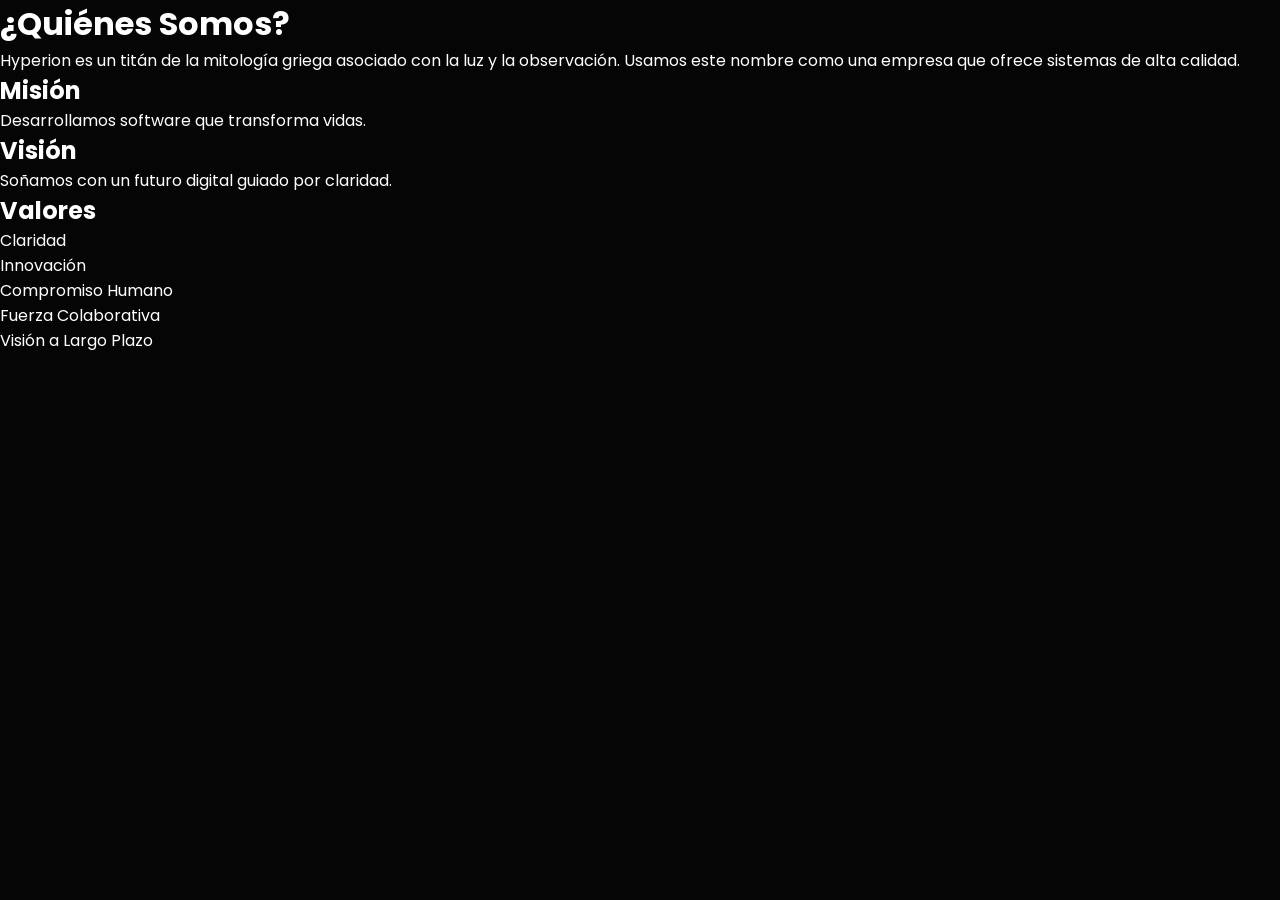
<file: about.html>
<!DOCTYPE html>
<html lang="es">
<head>
<meta charset="UTF-8">
<title>Nosotros</title>
<link rel="stylesheet" href="css/style.css">
</head>

<body>

<h1>¿Quiénes Somos?</h1>

<p>
Hyperion es un titán de la mitología griega asociado con la luz y la observación.

Usamos este nombre como una empresa que ofrece sistemas de alta calidad.
</p>

<h2>Misión</h2>

<p>
Desarrollamos software que transforma vidas.
</p>

<h2>Visión</h2>

<p>
Soñamos con un futuro digital guiado por claridad.
</p>

<h2>Valores</h2>

<ul>
<li>Claridad</li>
<li>Innovación</li>
<li>Compromiso Humano</li>
<li>Fuerza Colaborativa</li>
<li>Visión a Largo Plazo</li>
</ul>

</body>
</html>
</file>
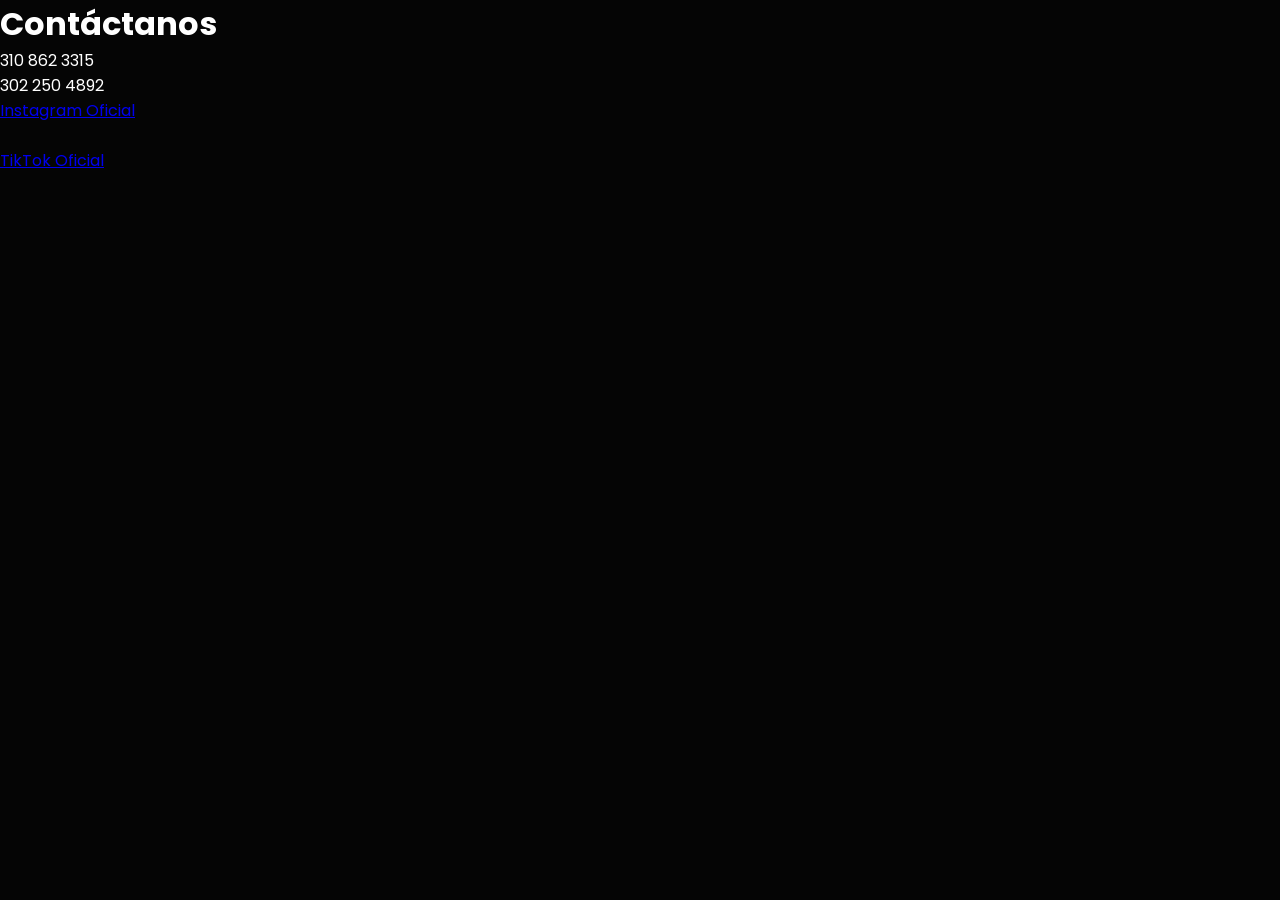
<file: contact.html>
<!DOCTYPE html>
<html lang="es">
<head>
<meta charset="UTF-8">
<title>Contacto</title>
<link rel="stylesheet" href="css/style.css">
</head>

<body>

<h1>Contáctanos</h1>

<p>310 862 3315</p>

<p>302 250 4892</p>

<a href="#">
Instagram Oficial
</a>

<br><br>

<a href="#">
TikTok Oficial
</a>

</body>
</html>
</file>
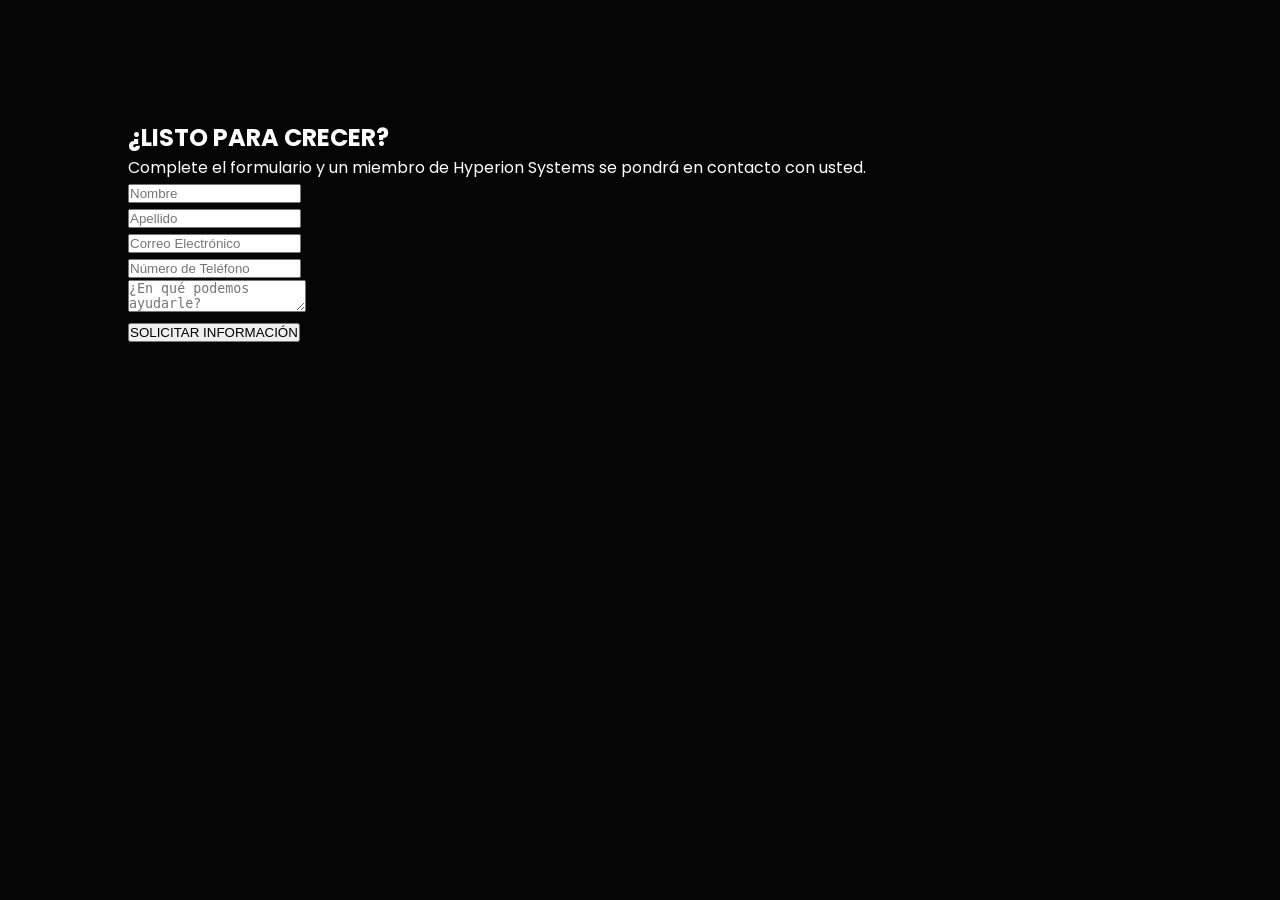
<file: formulario.html>
<!DOCTYPE html>
<html lang="es">

<head>

<meta charset="UTF-8">
<meta name="viewport" content="width=device-width, initial-scale=1.0">

<title>Formulario Hyperion Systems</title>

<link rel="stylesheet" href="css/style.css">

</head>

<body>

<section class="form-section">

<div class="form-container">

<h1>¿LISTO PARA CRECER?</h1>

<p>
Complete el formulario y un miembro de Hyperion Systems se pondrá en contacto con usted.
</p>

<form>

<div class="form-group">
<input type="text" placeholder="Nombre" required>
</div>

<div class="form-group">
<input type="text" placeholder="Apellido" required>
</div>

<div class="form-group">
<input type="email" placeholder="Correo Electrónico" required>
</div>

<div class="form-group">
<input type="tel" placeholder="Número de Teléfono" required>
</div>

<div class="form-group">
<textarea placeholder="¿En qué podemos ayudarle?" required></textarea>
</div>

<button type="submit" class="submit-btn">
SOLICITAR INFORMACIÓN
</button>

</form>

</div>

</section>

</body>

</html>
</file>
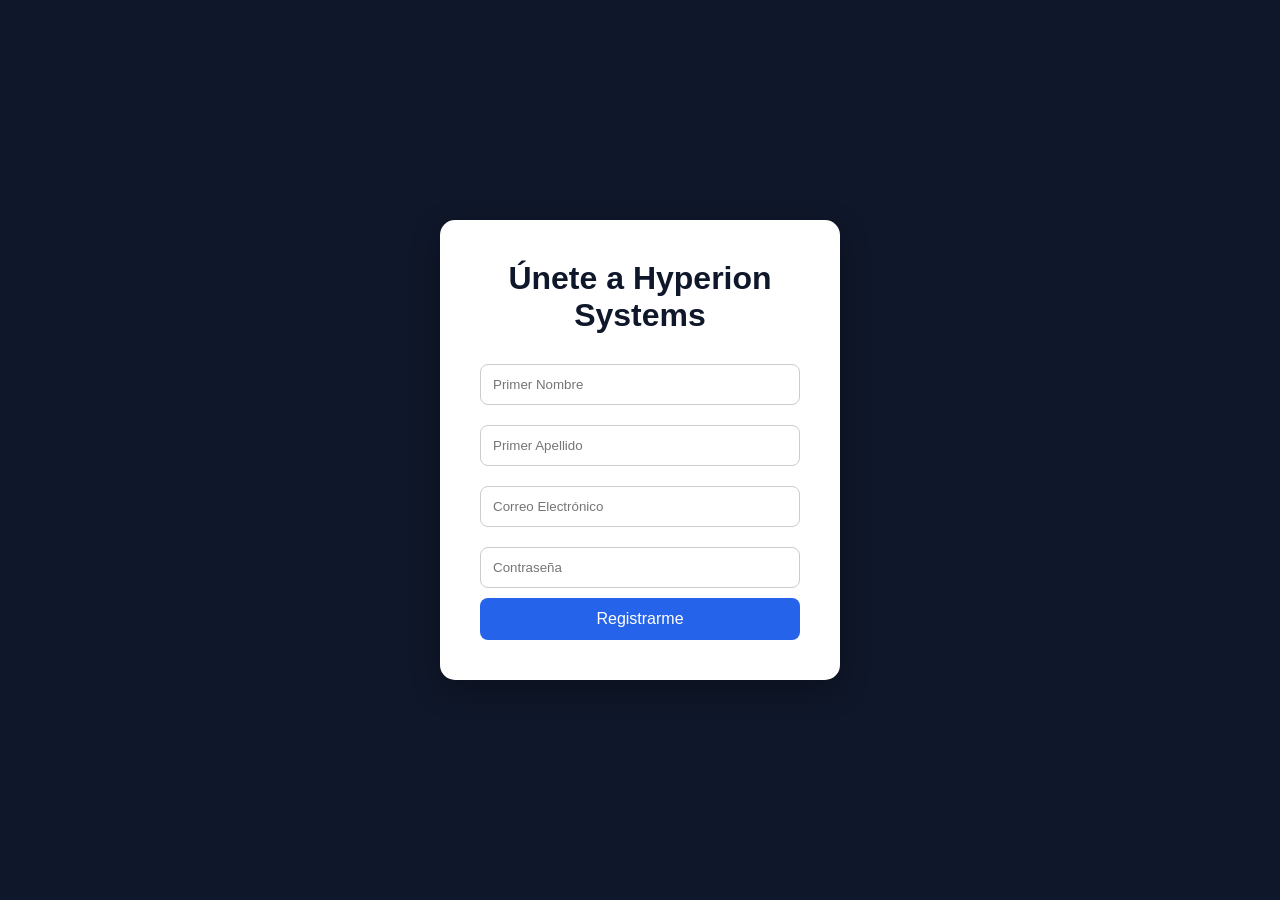
<file: gracias.html>
<!DOCTYPE html>
<html lang="es">
<head>
<meta charset="UTF-8">
<meta name="viewport" content="width=device-width, initial-scale=1.0">
<title>Registro | Hyperion Systems</title>

<style>
*{
    margin:0;
    padding:0;
    box-sizing:border-box;
    font-family:Arial, sans-serif;
}

body{
    background:#0f172a;
    display:flex;
    justify-content:center;
    align-items:center;
    min-height:100vh;
}

.formulario{
    background:white;
    padding:40px;
    border-radius:15px;
    width:400px;
    box-shadow:0 10px 30px rgba(0,0,0,.3);
}

h1{
    text-align:center;
    margin-bottom:20px;
    color:#0f172a;
}

input{
    width:100%;
    padding:12px;
    margin:10px 0;
    border:1px solid #ccc;
    border-radius:8px;
}

button{
    width:100%;
    padding:12px;
    border:none;
    border-radius:8px;
    background:#2563eb;
    color:white;
    font-size:16px;
    cursor:pointer;
}

button:hover{
    background:#1d4ed8;
}
</style>
</head>

<body>

<div class="formulario">
    <h1>Únete a Hyperion Systems</h1>

    <form action="gracias.html">
        <input type="text" placeholder="Primer Nombre" required>

        <input type="text" placeholder="Primer Apellido" required>

        <input type="email" placeholder="Correo Electrónico" required>

        <input type="password" placeholder="Contraseña" required>

        <button type="submit">Registrarme</button>
    </form>
</div>

</body>
</html>
</file>
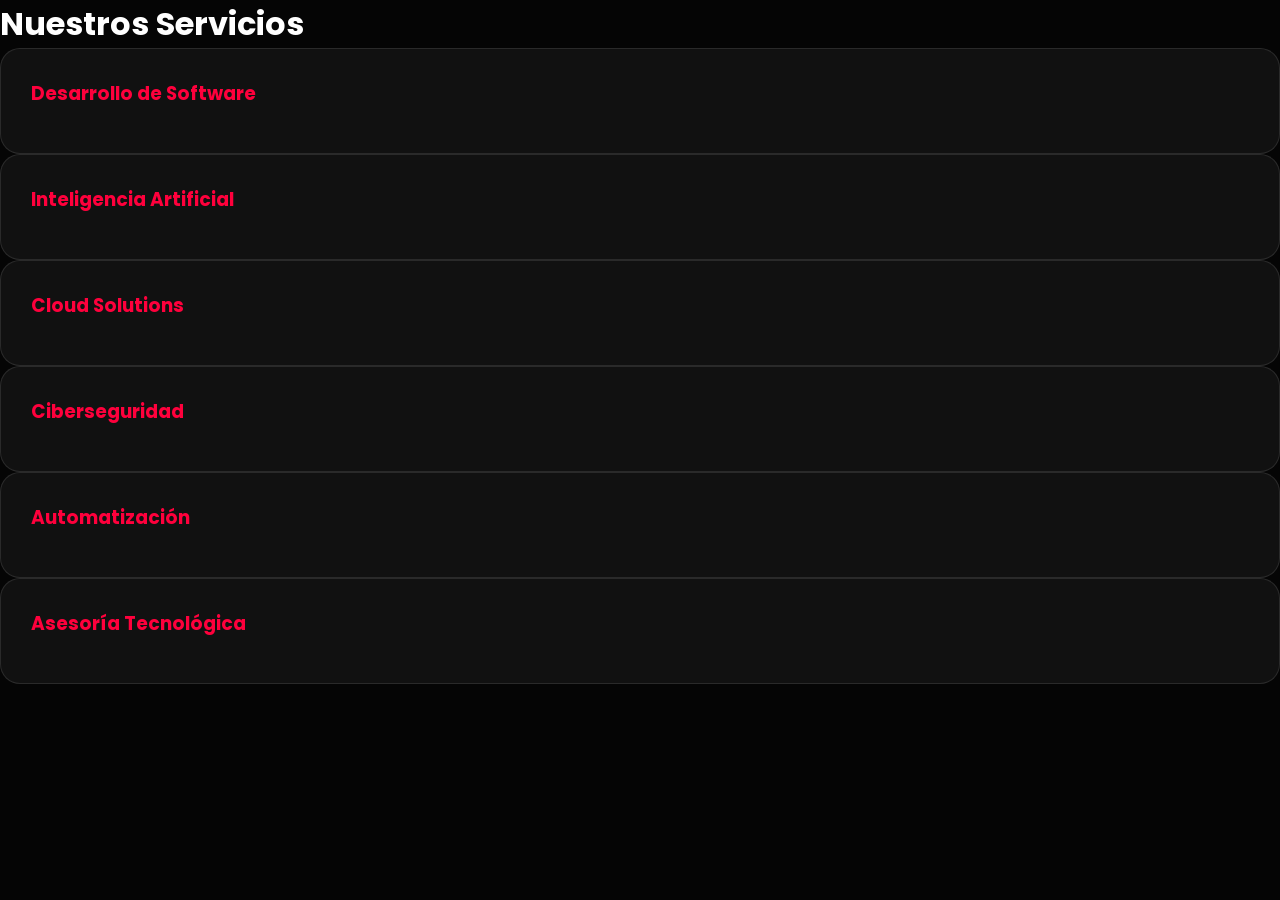
<file: services.html>
<!DOCTYPE html>
<html lang="es">
<head>
<meta charset="UTF-8">
<title>Servicios</title>
<link rel="stylesheet" href="css/style.css">
</head>

<body>

<h1>Nuestros Servicios</h1>

<div class="card">
<h3>Desarrollo de Software</h3>
</div>

<div class="card">
<h3>Inteligencia Artificial</h3>
</div>

<div class="card">
<h3>Cloud Solutions</h3>
</div>

<div class="card">
<h3>Ciberseguridad</h3>
</div>

<div class="card">
<h3>Automatización</h3>
</div>

<div class="card">
<h3>Asesoría Tecnológica</h3>
</div>

</body>
</html>
</file>
<file: css/style.css>
@import url('https://fonts.googleapis.com/css2?family=Orbitron:wght@400;700;900&family=Poppins:wght@300;400;500;600&display=swap');

*{
margin:0;
padding:0;
box-sizing:border-box;
}

html{
scroll-behavior:smooth;
}

body{
background:#050505;
color:white;
font-family:'Poppins',sans-serif;
overflow-x:hidden;
}

/* LOADER FUTURISTA */

#loader{
position:fixed;
top:0;
left:0;
width:100%;
height:100%;
background:#050505;
display:flex;
justify-content:center;
align-items:center;
z-index:999999;
}

.loader-content{
text-align:center;
}

.loader-content h1{
font-family:'Orbitron',sans-serif;
font-size:45px;
letter-spacing:5px;
animation:neonText 2s infinite;
}

.loader-content h2{
font-family:'Orbitron',sans-serif;
font-size:80px;
margin-top:15px;
animation:neonText 2s infinite;
}

.loader-content p{
margin-top:20px;
font-size:18px;
}

.loading-bar{
width:350px;
height:8px;
background:#111;
margin:30px auto;
border-radius:50px;
overflow:hidden;
}

.loading-bar span{
display:block;
height:100%;
width:0%;
background:linear-gradient(90deg,#00aaff,#ff003c);
animation:loadBar 5s linear forwards;
}

@keyframes loadBar{
0%{width:0%;}
100%{width:100%;}
}

@keyframes neonText{

0%{
color:#00aaff;
text-shadow:
0 0 10px #00aaff,
0 0 20px #00aaff,
0 0 40px #00aaff;
}

50%{
color:#ff003c;
text-shadow:
0 0 10px #ff003c,
0 0 20px #ff003c,
0 0 40px #ff003c;
}

100%{
color:#00aaff;
text-shadow:
0 0 10px #00aaff,
0 0 20px #00aaff,
0 0 40px #00aaff;
}

}

/* HEADER */

header{
position:fixed;
top:0;
left:0;
width:100%;
padding:20px 70px;
display:flex;
justify-content:space-between;
align-items:center;
background:rgba(0,0,0,.85);
backdrop-filter:blur(10px);
z-index:1000;
border-bottom:1px solid rgba(255,255,255,.1);
}

.logo-container{
display:flex;
align-items:center;
gap:15px;
}

.logo-container img{
height:60px;
}

.logo-container h2{
font-family:'Orbitron',sans-serif;
color:#ff003c;
}

nav a{
color:white;
text-decoration:none;
margin-left:25px;
font-weight:500;
transition:.3s;
}

nav a:hover{
color:#ff003c;
}

/* HERO */

.hero{
height:100vh;
background:
linear-gradient(rgba(0,0,0,.75),rgba(0,0,0,.75)),
url("../img/zeus.jpg");
background-size:cover;
background-position:center;
display:flex;
justify-content:center;
align-items:center;
text-align:center;
padding:20px;
}

.hero-content{
max-width:1000px;
}

.hero-content h1{
font-family:'Orbitron',sans-serif;
font-size:90px;
font-weight:900;
animation:titleGlow 4s infinite alternate;
}

@keyframes titleGlow{

0%{
color:#00aaff;
text-shadow:
0 0 10px #00aaff,
0 0 20px #00aaff,
0 0 50px #00aaff;
}

100%{
color:#ff003c;
text-shadow:
0 0 10px #ff003c,
0 0 20px #ff003c,
0 0 50px #ff003c;
}

}

.hero-content p{
font-size:25px;
margin-top:20px;
margin-bottom:35px;
}

.hero-buttons{
display:flex;
justify-content:center;
gap:20px;
flex-wrap:wrap;
}

.btn{
padding:15px 35px;
background:#ff003c;
color:white;
text-decoration:none;
border-radius:50px;
font-weight:700;
box-shadow:0 0 20px #ff003c;
transition:.3s;
}

.btn:hover{
transform:translateY(-5px);
box-shadow:
0 0 20px #ff003c,
0 0 40px #ff003c,
0 0 60px #ff003c;
}

.btn-secondary{
background:#00aaff;
box-shadow:0 0 20px #00aaff;
}

/* SECCIONES */

section{
padding:120px 10%;
}

.section-title{
font-family:'Orbitron',sans-serif;
font-size:50px;
text-align:center;
margin-bottom:50px;
color:#ff003c;
}

/* ABOUT */

.about{
max-width:1000px;
margin:auto;
text-align:center;
line-height:1.9;
font-size:18px;
}

/* TARJETAS */

.cards{
display:grid;
grid-template-columns:repeat(auto-fit,minmax(280px,1fr));
gap:25px;
margin-top:50px;
}

.card{
background:rgba(255,255,255,.05);
border:1px solid rgba(255,255,255,.1);
padding:30px;
border-radius:20px;
transition:.4s;
}

.card:hover{
transform:translateY(-10px) scale(1.03);
border-color:#ff003c;
box-shadow:0 0 25px rgba(255,0,60,.4);
}

.card h3{
color:#ff003c;
margin-bottom:15px;
}

/* ESTADISTICAS */

.stats{
display:grid;
grid-template-columns:repeat(auto-fit,minmax(220px,1fr));
gap:25px;
margin-top:50px;
}

.stat{
background:#111;
padding:30px;
border-radius:20px;
text-align:center;
}

.stat h2{
font-size:55px;
color:#ff003c;
margin-bottom:10px;
}

/* PROYECTO */

.project{
text-align:center;
}

.project img{
width:100%;
max-width:950px;
border-radius:25px;
margin-bottom:30px;
box-shadow:0 0 35px rgba(255,0,60,.3);
}

.project h3{
font-size:40px;
margin-bottom:20px;
color:#ff003c;
}

.project p{
max-width:900px;
margin:auto;
line-height:1.8;
}

.benefits{
margin-top:40px;
display:grid;
grid-template-columns:repeat(auto-fit,minmax(250px,1fr));
gap:20px;
}

.benefit{
background:#111;
padding:20px;
border-radius:15px;
font-weight:600;
}

/* CONTACTO */

.contact{
text-align:center;
}

.contact h3{
font-size:35px;
margin-bottom:20px;
color:#ff003c;
}

.contact p{
font-size:20px;
margin-bottom:12px;
}

/* FOOTER */

footer{
background:#0a0a0a;
padding:40px;
text-align:center;
border-top:1px solid rgba(255,255,255,.1);
}

/* RESPONSIVE */

@media(max-width:768px){

header{
padding:15px 20px;
flex-direction:column;
}

nav{
margin-top:15px;
}

.hero-content h1{
font-size:50px;
}

.hero-content p{
font-size:18px;
}

.loader-content h2{
font-size:45px;
}

.section-title{
font-size:35px;
}

.encuesta{
    text-align:center;
    padding:40px 20px;
    background:#0f172a;
    color:white;
    border-radius:15px;
}

.pregunta button{
    margin:10px;
    padding:12px 25px;
    border:none;
    border-radius:8px;
    cursor:pointer;
    font-size:16px;
    font-weight:bold;
}
.pregunta button:hover {
    transform: scale(1.05);
}
/* =======================================
PREGUNTA FINAL HYPERION
======================================= */

.final-question{
min-height:100vh;
display:flex;
justify-content:center;
align-items:center;
text-align:center;
padding:100px 20px;
background:
linear-gradient(rgba(0,0,0,.85),rgba(0,0,0,.85)),
url("../img/zeus.jpg");
background-size:cover;
background-position:center;
}

.question-box{
max-width:1000px;
}

.question-title{
font-family:'Orbitron',sans-serif;
font-size:65px;
font-weight:900;
margin-bottom:30px;
animation:questionGlow 4s infinite;
}

@keyframes questionGlow{

0%{
color:#00aaff;
text-shadow:
0 0 10px #00aaff,
0 0 20px #00aaff,
0 0 40px #00aaff;
}

50%{
color:#ff003c;
text-shadow:
0 0 10px #ff003c,
0 0 20px #ff003c,
0 0 40px #ff003c;
}

100%{
color:#00aaff;
text-shadow:
0 0 10px #00aaff,
0 0 20px #00aaff,
0 0 40px #00aaff;
}

}

.question-box p{
font-size:22px;
line-height:1.8;
max-width:900px;
margin:auto;
margin-bottom:40px;
}

.question-buttons{
display:flex;
justify-content:center;
gap:25px;
flex-wrap:wrap;
}

.yes-btn{
padding:18px 45px;
background:#ff003c;
color:white;
text-decoration:none;
font-weight:bold;
border-radius:50px;
box-shadow:0 0 20px #ff003c;
transition:.4s;
}

.yes-btn:hover{
transform:translateY(-5px);
box-shadow:
0 0 20px #ff003c,
0 0 40px #ff003c,
0 0 60px #ff003c;
}

.no-btn{
padding:18px 45px;
background:#00aaff;
color:white;
text-decoration:none;
font-weight:bold;
border-radius:50px;
box-shadow:0 0 20px #00aaff;
transition:.4s;
}

.no-btn:hover{
transform:translateY(-5px);
box-shadow:
0 0 20px #00aaff,
0 0 40px #00aaff,
0 0 60px #00aaff;
}

/* =======================================
FORMULARIO
======================================= */

.form-section{
min-height:100vh;
display:flex;
justify-content:center;
align-items:center;
padding:120px 20px;
}

.form-container{
width:100%;
max-width:700px;
background:rgba(255,255,255,.05);
border:1px solid rgba(255,255,255,.1);
backdrop-filter:blur(10px);
padding:40px;
border-radius:25px;
}

.form-container h1{
font-family:'Orbitron',sans-serif;
text-align:center;
margin-bottom:15px;
color:#ff003c;
}

.form-container p{
text-align:center;
margin-bottom:35px;
}

.form-group{
margin-bottom:20px;
}

.form-group input,
.form-group textarea{
width:100%;
padding:15px;
border:none;
outline:none;
background:#111;
color:white;
border-radius:12px;
font-size:16px;
}

.form-group textarea{
resize:none;
height:160px;
}

.submit-btn{
width:100%;
padding:18px;
background:#ff003c;
border:none;
border-radius:50px;
font-size:18px;
font-weight:bold;
color:white;
cursor:pointer;
transition:.4s;
}

.submit-btn:hover{
box-shadow:
0 0 20px #ff003c,
0 0 40px #ff003c;
}
}
</file>
